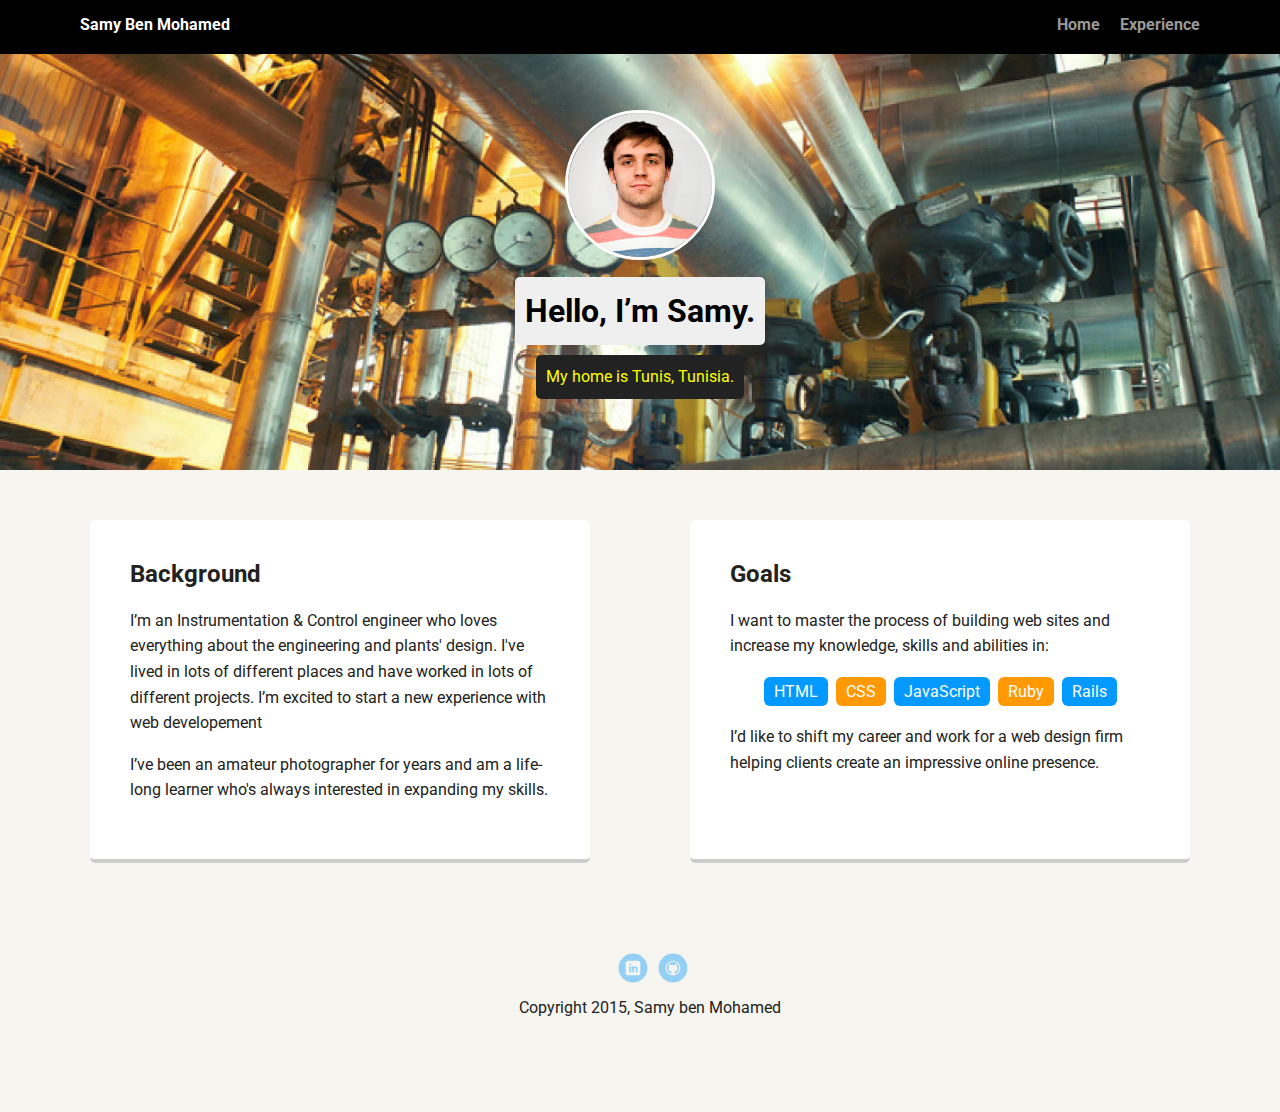
<file: portfolio_update_v1/portfolio_update_v1/index.html>
<!doctype html>
<html lang="en">
<head>
  <meta charset="utf-8">
  <title>Samy Ben Mohamed's Profile</title>
  <meta name="viewport" content="width=device-width, initial-scale=1.0">
  <link rel="stylesheet" href="styles.css">
  <link href="https://fonts.googleapis.com/css?family=Muli%7CRoboto:400,300,500,700,900" rel="stylesheet"></head>
  <body>

    <div class="main-nav">
        <ul class="nav">
          <li class="name">Samy Ben Mohamed</li>
          <li><a href="index.html">Home</a></li>
          <li><a href="experience.html">Experience</a></li>
        </ul>
    </div>

    <header>
      <img src="images/profile-image.jpg" alt="Photo of Samy Profile" class="profile-image">
      <h1 class="tag name">Hello, I’m Samy.</h1>
      <p class="tag location">My home is Tunis, Tunisia.</p>
    </header>

    <main class="flex">
      <div class="card">
        <h2>Background</h2>
        <p>I’m an Instrumentation &amp; Control engineer who loves everything about the engineering and plants' design. I've lived in lots of different places and have worked in lots of different projects. I’m excited to start a new experience with web developement</p>
        <p>I’ve been an amateur photographer for years and am a life-long learner who's always interested in expanding my skills.</p>
      </div>

      <div class="card">
        <h2>Goals</h2>
        <p>I want to master the process of building web sites and increase my knowledge, skills and abilities in:</p>
        <ul class="skills">
          <li>HTML</li>
          <li>CSS</li>
          <li>JavaScript</li>
          <li>Ruby</li>
          <li>Rails</li>
        </ul>
        <p>I’d like to shift my career and work for a web design firm helping clients create an impressive online presence.</p>
      </div>

    </main>
    <footer>
      <ul>
        <li><a href="https://www.linkedin.com/in/samybenmohamed/" target="_blank" class="social linkedin">LinkedIn</a></li>
        <li><a href="https://github.com/Samy-Benmohamed" target="_blank" class="social github">Github</a></li>
      </ul>
      <p class="copyright">Copyright 2015, Samy ben Mohamed</p>
    </footer>
  </body>
  </html>
</file>
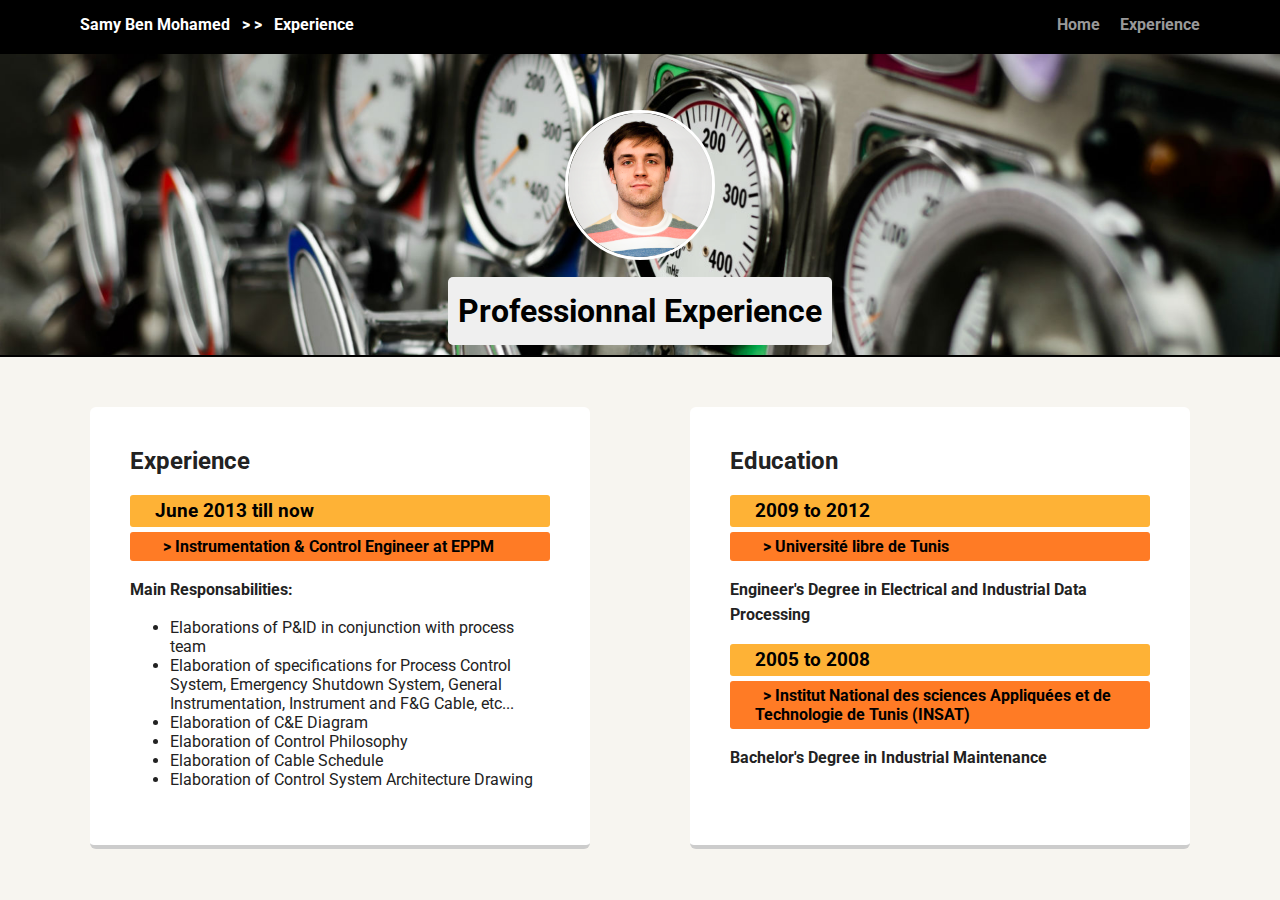
<file: portfolio_update_v1/portfolio_update_v1/experience.html>
<!doctype html>
<html lang="en">
<head>
  <meta charset="utf-8">
  <title>Samy Ben Mohamed's Profile</title>
  <meta name="viewport" content="width=device-width, initial-scale=1.0">
  <link rel="stylesheet" href="styles.css">
  <link href="https://fonts.googleapis.com/css?family=Muli%7CRoboto:400,300,500,700,900" rel="stylesheet">
</head>

  <body>

    <div class="main-nav">
        <ul class="nav">
          <li class="name">Samy Ben Mohamed &nbsp;  &gt; &gt; &nbsp; Experience</li>
          <li><a href="index.html">Home</a></li>
          <li><a href="#">Experience</a></li>
        </ul>
    </div>
<header class="header">

<img src="images/profile-image.jpg" alt="Photo of Samy Profile" class="profile-image">
<h1 class="tag name">Professionnal Experience</h1>
</header>
<main class="flex">
<div class="card">
  <h2>Experience</h2>
  <h3 class="tag1 tag-date">June 2013 till now</h3>
  <h4 class="tag1 tag-function">&nbsp; &gt; Instrumentation & Control Engineer at EPPM</h4>
  <p><strong>
    Main Responsabilities:
  </strong></p>
  <ul>
    <li>Elaborations of P&ID in conjunction with process team</li>
    <li>Elaboration of specifications for Process Control System, Emergency Shutdown System, General Instrumentation, Instrument and F&G Cable, etc...</li>
    <li>Elaboration of C&E Diagram</li>
    <li>Elaboration of Control Philosophy</li>
    <li>Elaboration of Cable Schedule</li>
    <li>Elaboration of Control System Architecture Drawing</li>

  </ul>
</div>

<div class="card">
  <h2>Education</h2>
  <h3 class="tag1 tag-date">2009 to 2012</h3>
  <h4 class="tag1 tag-function">&nbsp; &gt; Université libre de Tunis</h4>
  <p><strong>
    Engineer's Degree in Electrical and Industrial Data Processing
  </strong></p>

  <h3 class="tag1 tag-date">2005 to 2008</h3>
  <h4 class="tag1 tag-function">&nbsp; &gt; Institut National des sciences Appliquées et de Technologie de Tunis (INSAT)</h4>
  <p><strong>
    Bachelor's Degree in Industrial Maintenance
  </strong></p>

</div>
</main>
  </body>
  </html>
</file>
<file: portfolio_update_v1/portfolio_update_v1/styles.css>
/* Global Layout Set-up */
* {
  box-sizing: border-box;
}

body {
  margin: 0;
  padding: 0;
  text-align: center;
  font-family: 'Roboto', sans-serif;
  color: #222;
  background: #f7f5f0;
}
/* Link Styles */

a {
  text-decoration: none;
  color: #999;
}
a:hover {
  color: #6633ff;
}

/* Section Styles */

.main-nav {
  width: 100%;
  background: black;
  min-height: 30px;
  padding: 10px;
  position: fixed;
  text-align: center;
}
.nav {
  display: flex;
  justify-content: space-around;
  font-weight: 700;
  list-style-type: none;
  margin: 0 auto;
  padding: 0;
}

.nav .name {
    display: block;
    margin-right: auto;
    color: white;
}
.nav li {
  padding: 5px 10px 10px 10px;
}
.nav a {
  transition: all .5s;
}
.nav a:hover {
  color: white
}

header {
  text-align: center;
  background: url('images/page-background.jpg') no-repeat top center ;
  background-size: cover;
  overflow: hidden;
  padding-top: 60px;
}
header {
  line-height: 1.5;
}

.header {
  text-align: center;
  background: url('images/experience-background.jpg') no-repeat top center ;
  background-size: cover;
  overflow: hidden;
  padding-top: 60px;
}
.header {
  line-height: 1.5;
}



header .profile-image {
  margin-top: 50px;
  width: 150px;
  height: 150px;
  border-radius: 50%;
  border: 3px solid white;
  transition: all .5s;
}
header .profile-image:hover {
  transform: scale(1.2) rotate(5deg);
}
.tag {
  background-color: #efefef;
  color: black;
  padding: 10px;
  border-radius: 5px;
  display: table;
  margin: 10px auto;
}

.tag1{
  color: black;
  padding: 5px;
  border-radius: 3px;
  margin: 5px auto;
  transition: all .5s;
}

.tag-date{
  background-color: #feb236;
  border-right: 5px solid #feb236;
  border-left: 20px #feb236 solid;
}

.tag-function{
  background-color: #ff7b25;
  border-right: 5px solid #ff7b25;
  border-left: 20px #ff7b25 solid;
}

.tag1:hover {
border-color: black;
}

.location {
  background-color: #222;
  color: yellow;
}
.card {
  margin: 30px;
  padding: 20px 40px 40px;
  max-width: 500px;
  text-align: left;
  background: #fff;
  border-bottom: 4px solid #ccc;
  border-radius: 6px;
  transition: all .5s;
}
.card:hover {
  border-color: #ff99ff;
}

ul.skills {
  padding: 0;
  text-align: center;
}

.skills li {
  border-radius: 6px;
  display: inline-block;
  background: #ff9904;
  color: white;
  padding: 5px 10px;
  margin: 2px;
}

.skills li:nth-child(odd) {
  background: #0399ff;
}

footer {
  width: 100%;
  min-height: 30px;
  padding: 20px 0 40px 20px;
}

footer .copyright {
  top: -8px;
  font-size: .75em;
}

footer ul {
  list-style-type: none;
  margin: 0;
  padding: 0;
}

footer ul li {
  display: inline-block;
}

a.social {
  display: inline-block;
  text-indent: -9999px;
  margin-left: 5px;
  width: 30px;
  height: 30px;
  background-size: 30px 30px;
  opacity: .4;
  transition: all .5s;
}

a.linkedin {
  background-image: url(images/linkedin.svg);
}
a.github {
  background-image: url(images/github.svg);
}
a.social:hover {
  opacity: 1;
}
.clearfix {
  clear: both;
}

/* Styles for larger screens */
@media screen and (min-width: 720px) {

  .flex {
      display: -ms-flexbox;      /* TWEENER - IE 10 */
      display: flex;
      max-width: 1200px;
      -ms-flex-pack: distribute;
      justify-content: space-around;
      margin: 0 auto;
  }

  header {
    min-height: 470px;
  }

  .header {
    min-height: 300px;
    border-bottom: black solid 2px;
  }

  .nav {
    max-width: 1200px;
    padding: 0 30px;
  }


  main {
    padding-top: 20px;
  }

  main p {
    line-height: 1.6em;
  }

  footer {
    font-size: 1.3em;
    max-width: 1200px;
    margin: 40px auto;
  }

}
</file>
